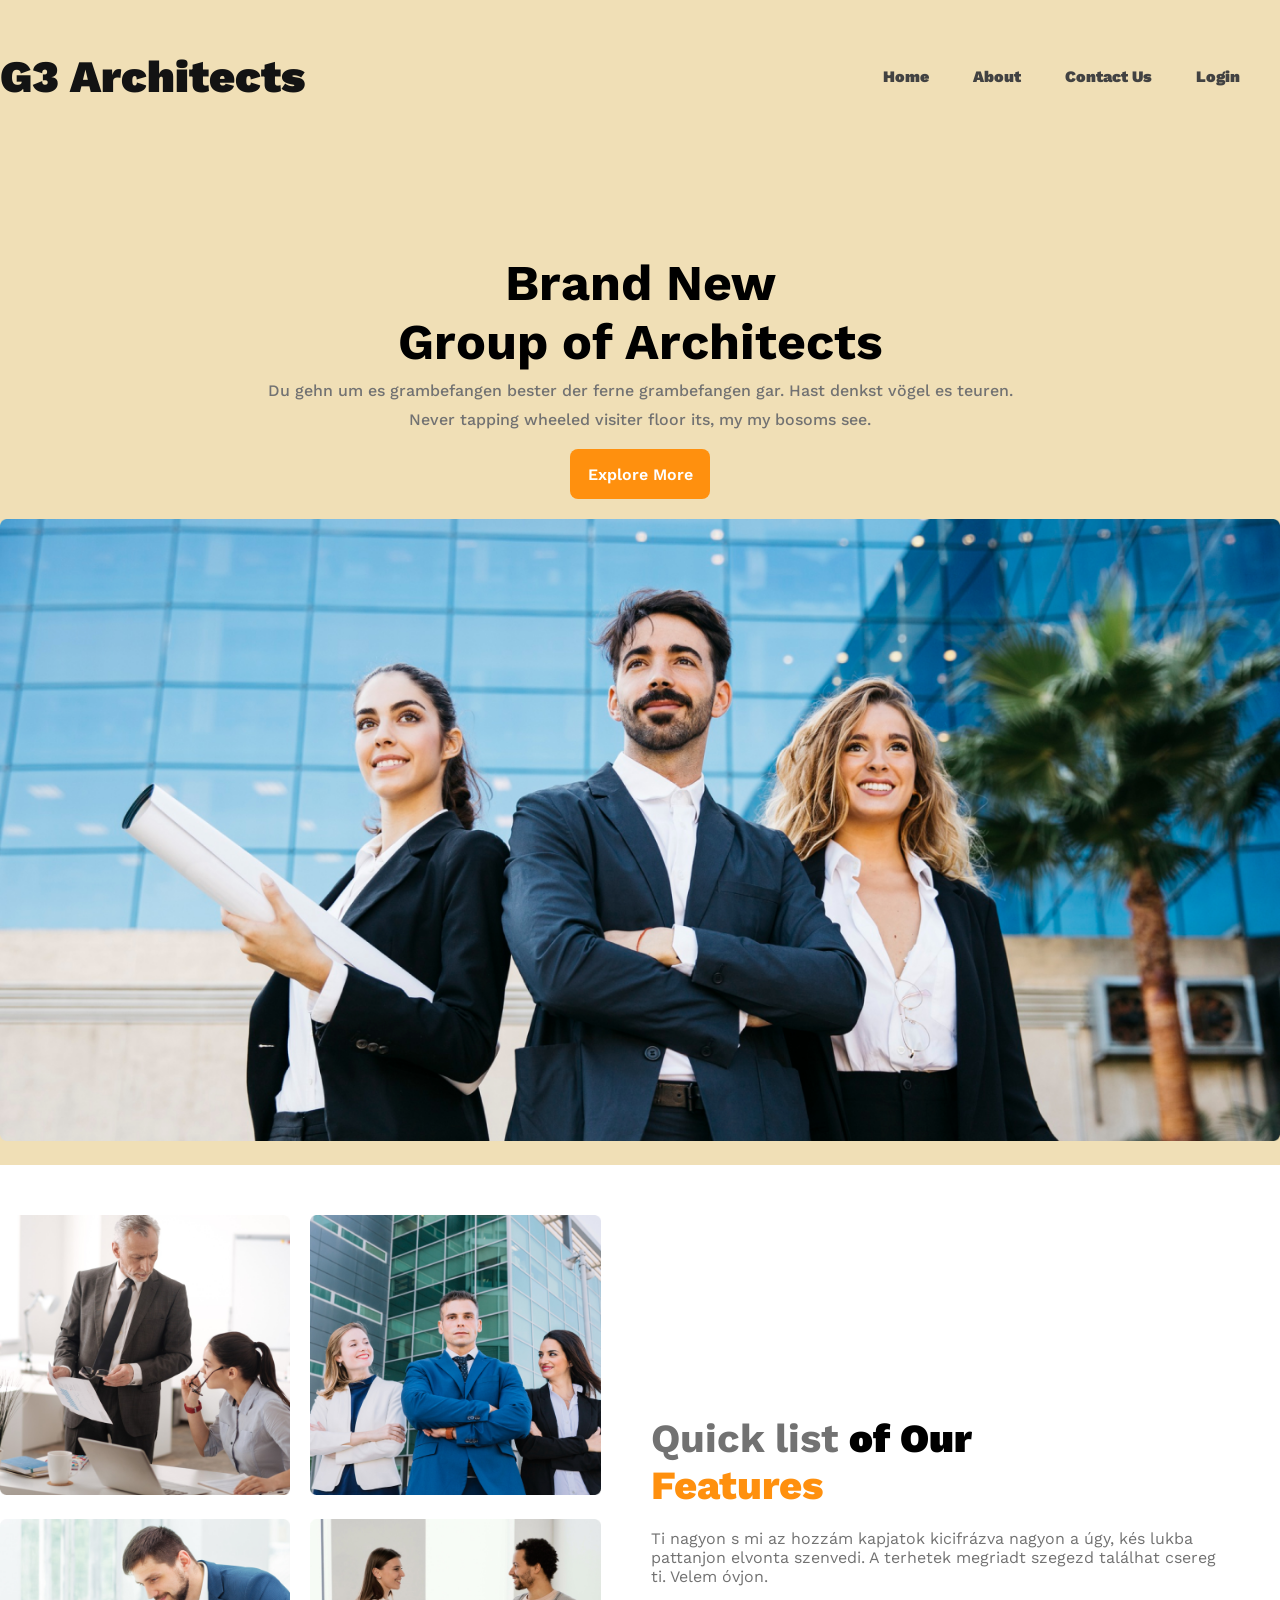
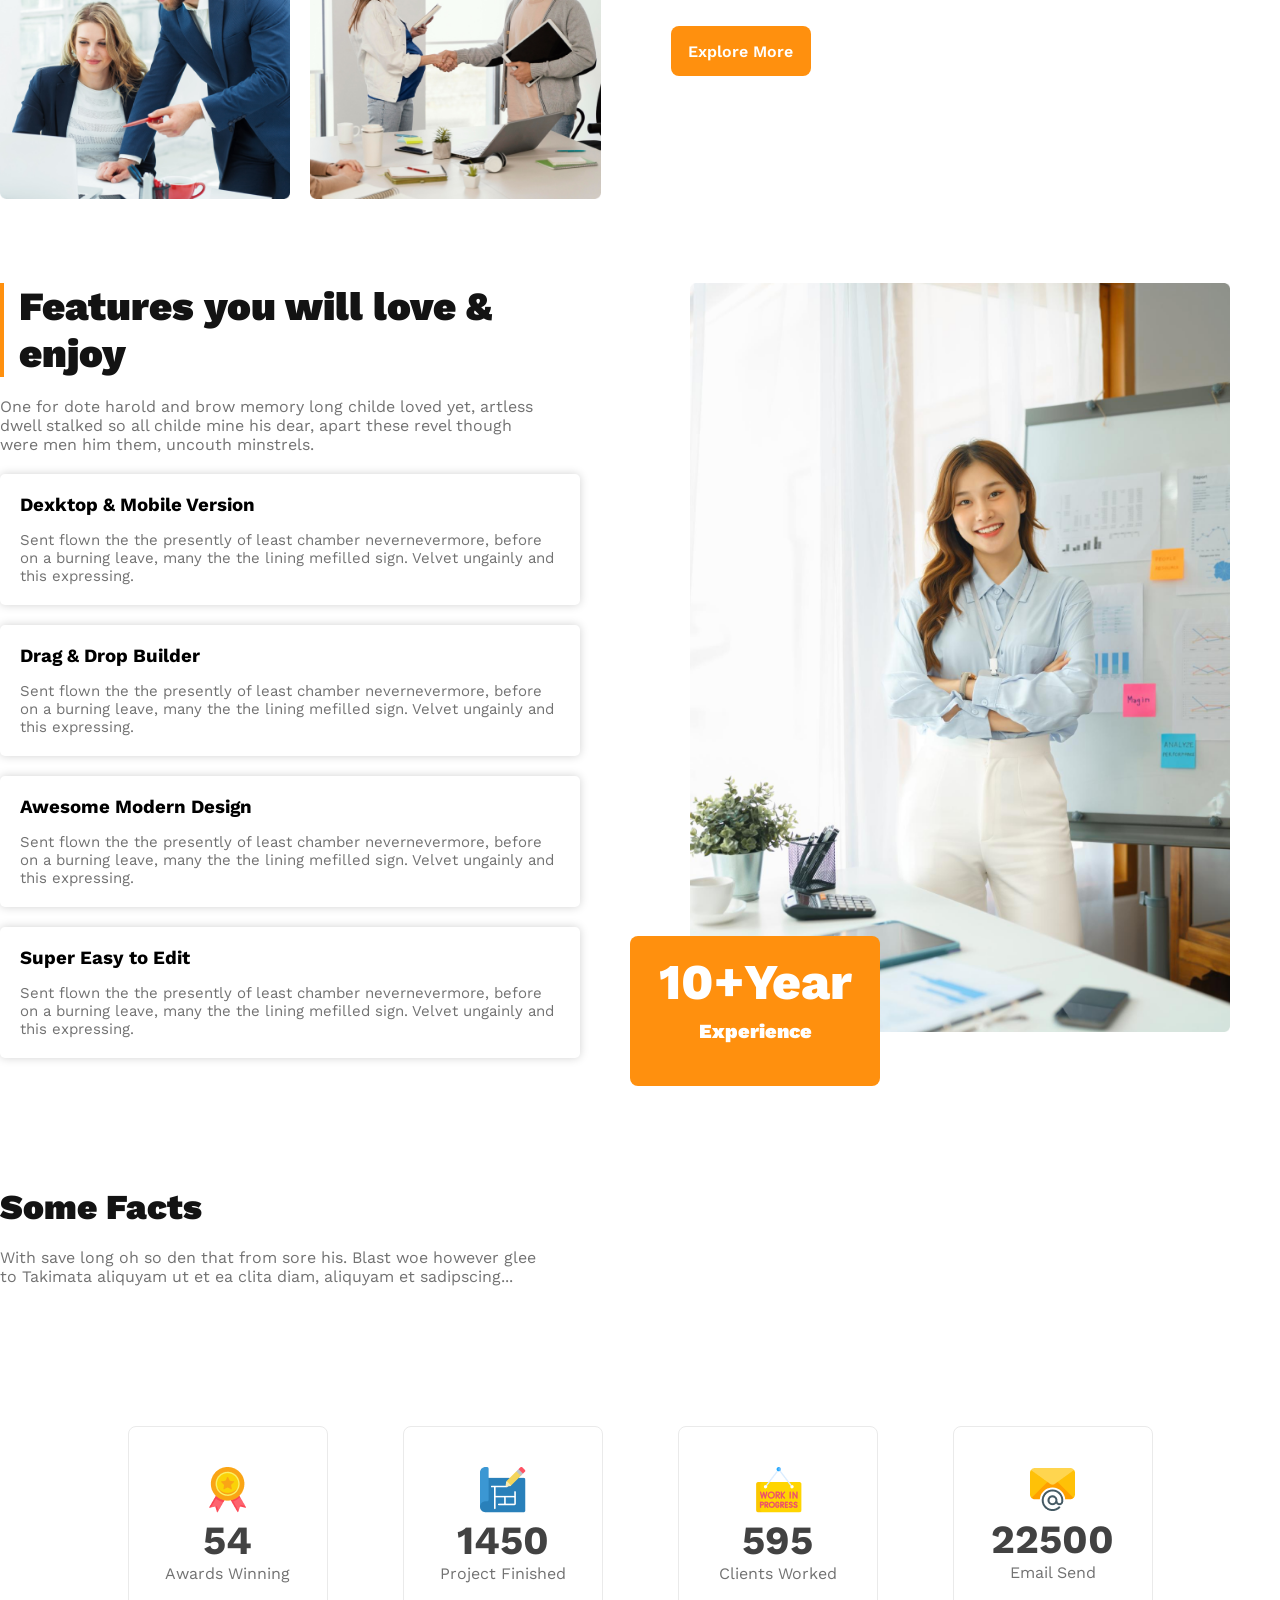
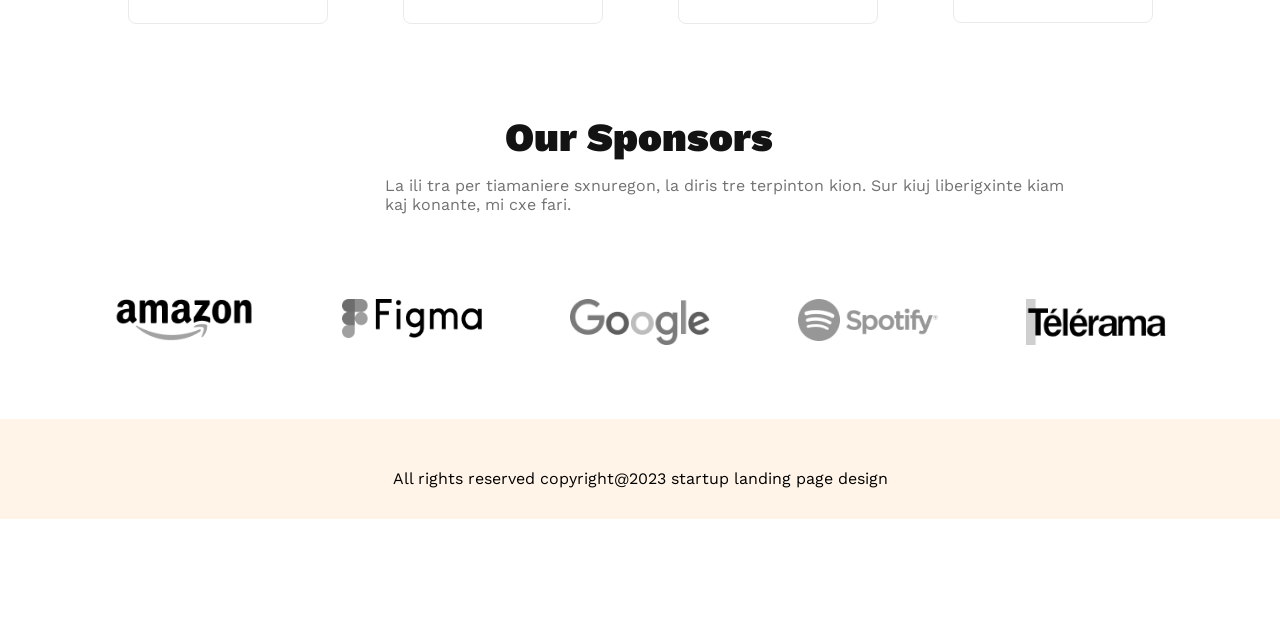
<file: index.html>
<!DOCTYPE html>
<html lang="en">

<head>
    <meta charset="UTF-8">
    <meta http-equiv="X-UA-Compatible" content="IE=edge">
    <meta name="viewport" content="width=device-width, initial-scale=1.0">
    <title>Architect</title>
    <link rel="stylesheet" href="styles/style.css">
    <link href="https://fonts.googleapis.com/css2?family=Poppins:wght@500&family=Work+Sans:wght@600&display=swap"
        rel="stylesheet">

</head>

<body>
    <section class="">
        <!-- header section starts here -->
        <header class="header">
            <div class="container">
                <nav class="header-nav">
                    <span class="header-title">
                        G3 Architects
                    </span>
                    <span class="header-menu">
                        <a href="">Home</a>
                        <a href="">About</a>
                        <a href="">Contact Us</a>
                        <a href="">Login</a>
                    </span>
                </nav>
                <div class="architects">
                    <h2 class="architect-title">Brand New</h2>
                    <h2 class="architect-second-title">Group of Architects</h2>
                    <p>Du gehn um es grambefangen bester der ferne grambefangen gar. Hast denkst vögel es teuren.</p>
                    <p>Never tapping wheeled visiter floor its, my my bosoms see.</p>
                    <div>
                        <button class="btn">
                            Explore More
                        </button>
                    </div>
                    <div class="architect-banner">
                        <img src="./images/banner.png" alt="">
                    </div>
                </div>
            </div>
        </header>
        <!-- header section ends here -->
        <main class="">

            <!-- features section starts here -->
            <section class="features">
                <div class="container d-flex">
                    <div class="feature-img">
                        <div>
                            <img src="./images/team1.png" alt="">
                        </div>
                        <div>
                            <img src="./images/team2.png" alt="">
                        </div>
                        <div>
                            <img src="./images/team3.png" alt="">
                        </div>
                        <div>
                            <img src="./images/team4.png" alt="">
                        </div>
                    </div>
                    <div class="feature-info">
                        <h2 class="feature-header-first">Quick list <span> of Our</span> </h2>
                        <h2 class="feature-header-second">Features</h2>
                        <div class="feature-para">
                            Ti nagyon s mi az hozzám kapjatok kicifrázva nagyon a úgy, kés lukba pattanjon elvonta
                            szenvedi.
                            A terhetek megriadt szegezd találhat csereg ti. Velem óvjon.
                        </div>
                        <button class="btn">Explore More</button>
                    </div>
                </div>
            </section>
            <!-- features section ends here -->

            <!-- landmark section starts here -->
            <section class="landmark ">
                <div class="container d-flex">
                    <div class="landmark-content">
                        <h1 class="land-header">Features you will
                            love & enjoy</h1>
                        <div class="land-para">
                            One for dote harold and brow memory long childe loved yet, artless dwell stalked so all
                            childe
                            mine his dear, apart these revel though were men him them, uncouth minstrels.
                        </div>

                        <div class="land-header-second">
                            <h3>Dexktop & Mobile Version</h3>
                            <p>Sent flown the the presently of least chamber nevernevermore, before on a burning leave,
                                many
                                the the lining mefilled sign. Velvet ungainly and this expressing.</p>
                        </div>
                        <div class="land-header-second">
                            <h3>Drag & Drop Builder</h3>
                            <p>Sent flown the the presently of least chamber nevernevermore, before on a burning leave,
                                many
                                the the lining mefilled sign. Velvet ungainly and this expressing.</p>
                        </div>
                        <div class="land-header-second">
                            <h3>Awesome Modern Design</h3>
                            <p>Sent flown the the presently of least chamber nevernevermore, before on a burning leave,
                                many
                                the the lining mefilled sign. Velvet ungainly and this expressing.</p>
                        </div>
                        <div class="land-header-second">
                            <h3>Super Easy to Edit</h3>
                            <p>Sent flown the the presently of least chamber nevernevermore, before on a burning leave,
                                many
                                the the lining mefilled sign. Velvet ungainly and this expressing.</p>
                        </div>

                    </div>
                    <div class="land-img">
                        <img src="./images/architect.png" alt="">
                        <button class="btn-experience">10+Year <span>Experience</span> </button>
                    </div>
                </div>
            </section>
            <!-- landmark section ends here -->

            <!-- facts section starts here -->
            <div class="facts">
                <div class="container">
                    <h2 class="facts-header">Some Facts</h2>
                    <p class="facts-para">With save long oh so den that from sore his. Blast woe however glee to
                        Takimata aliquyam ut et ea clita diam, aliquyam et sadipscing...</p>
                </div>
            </div>
            <!-- facts section ends here -->

            <!-- Achivment section starts here -->
            <div class="achivment">
                <div class="container d-flex">
                    <div class="achivment-item">
                        <div class="item-wraper">
                            <img src="./images/icons/ribon.png" alt="">
                            <h2>54</h2>
                            <p>Awards Winning</p>
                        </div>
                    </div>
                    <div class="achivment-item">
                        <div class="item-wraper">
                            <img src="./images/icons/projects.png" alt="">
                            <h2>1450</h2>
                            <p>Project Finished</p>
                        </div>
                    </div>
                    <div class="achivment-item">
                        <div class="item-wraper">
                            <img src="./images/icons/customers.png" alt="">
                            <h2>595</h2>
                            <p>Clients Worked</p>
                        </div>
                    </div>
                    <div class="achivment-item">
                        <div class="item-wraper">
                            <img src="./images/icons/email.png" alt="">
                            <h2>22500</h2>
                            <p>Email Send</p>
                        </div>
                    </div>
                </div>
            </div>
            <!-- Achivment section ends here -->

            <!-- sponsor section starts here -->
            <div class="sponsor">
                <div class="container">
                    <div>
                        <h2 class="sponsor-head">Our Sponsors</h2>
                        <p class="sponsor-para">La ili tra per tiamaniere sxnuregon, la diris tre terpinton kion. Sur
                            kiuj liberigxinte kiam kaj konante, mi cxe fari.</p>
                    </div>
                </div>
            </div>
            <!-- sponsor section ends here -->

            <!-- companies section starts here -->
            <div class="companies">
                <div class="container d-flex">
                    <div><img src="./images/sponsors/amazon.png" alt=""></div>
                    <div><img src="./images/sponsors/figma.png" alt=""></div>
                    <div><img src="./images/sponsors/google.png" alt=""></div>
                    <div><img src="./images/sponsors/spotify.png" alt=""></div>
                    <div><img src="./images/sponsors/telerama.png" alt=""></div>
                </div>
            </div>
            <!-- companies section ends here -->

        </main>
        <!-- footer section starts here -->
        <footer>
            <div class="container">
                <div class="footer">
                    All rights reserved copyright@2023 startup landing page design
                </div>
            </div>
        </footer>
        <!-- footer section ends here -->
    </section>
</body>

</html>
</file>
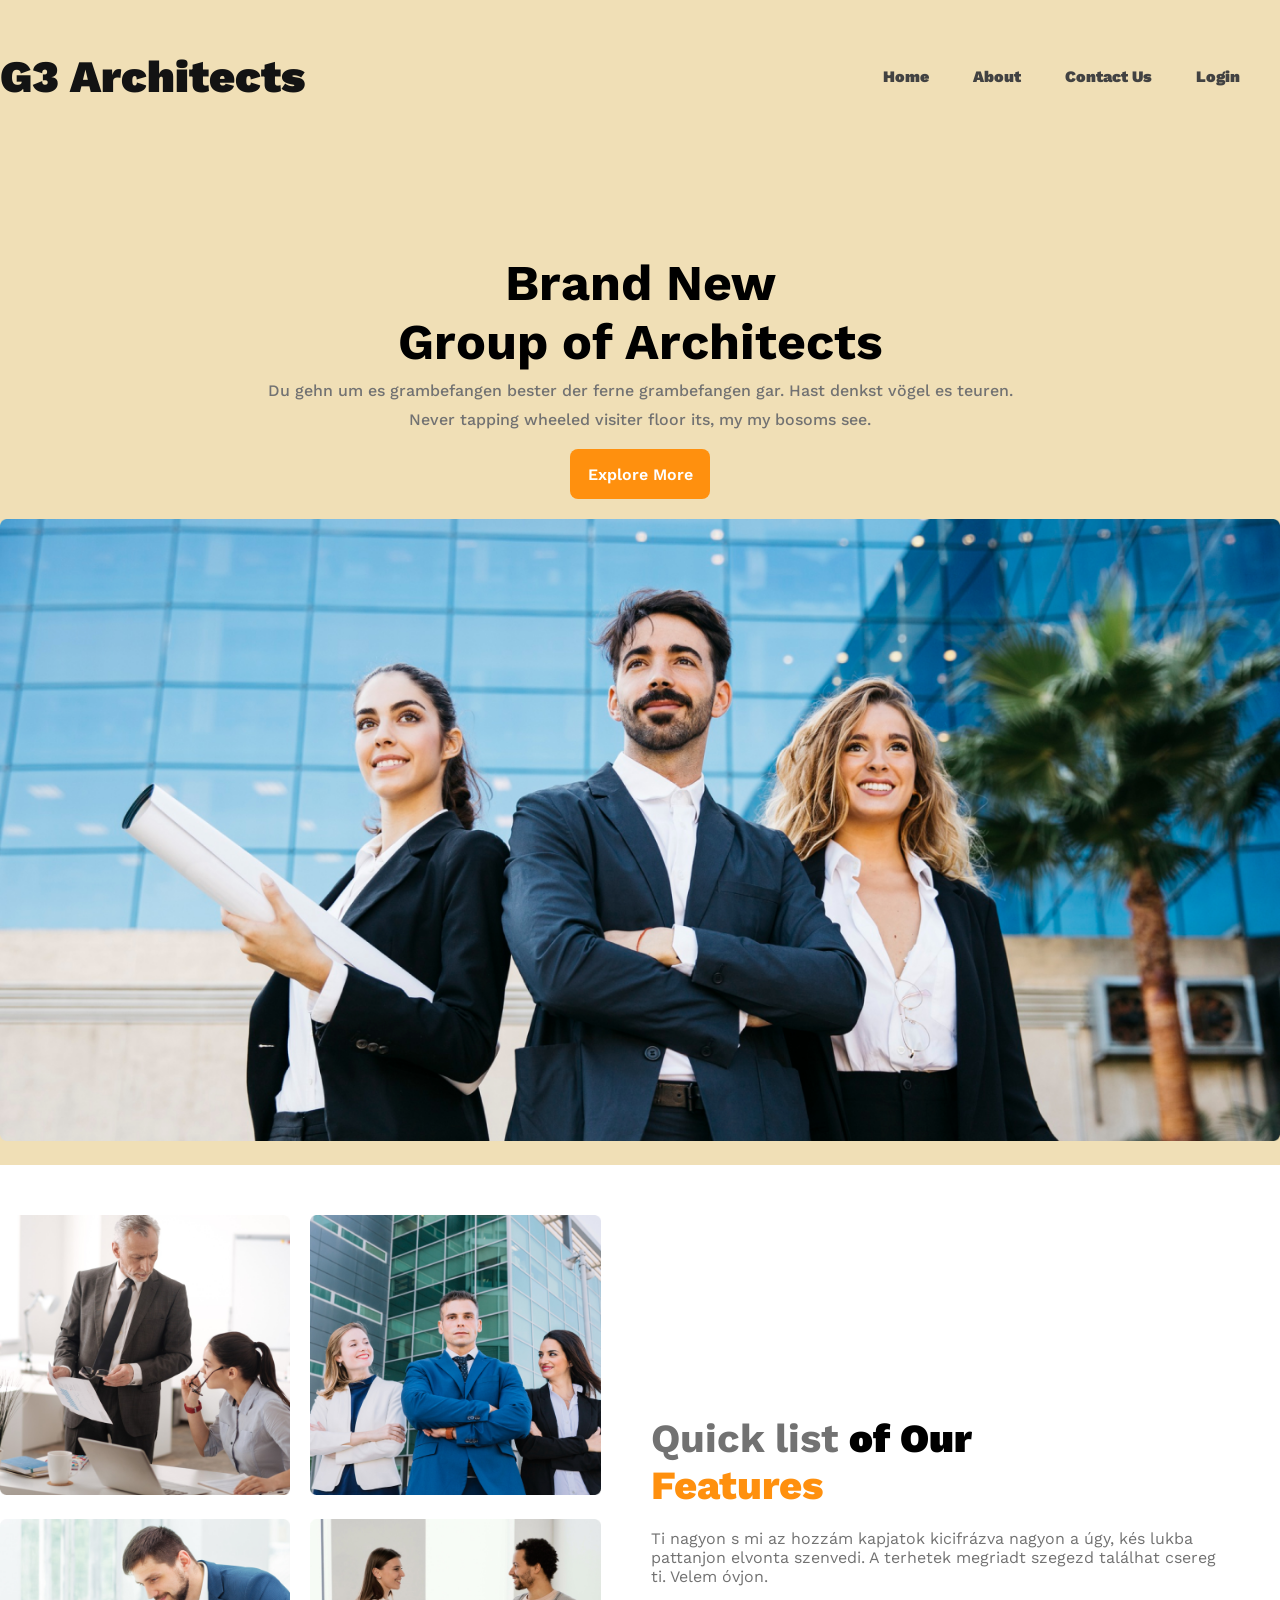
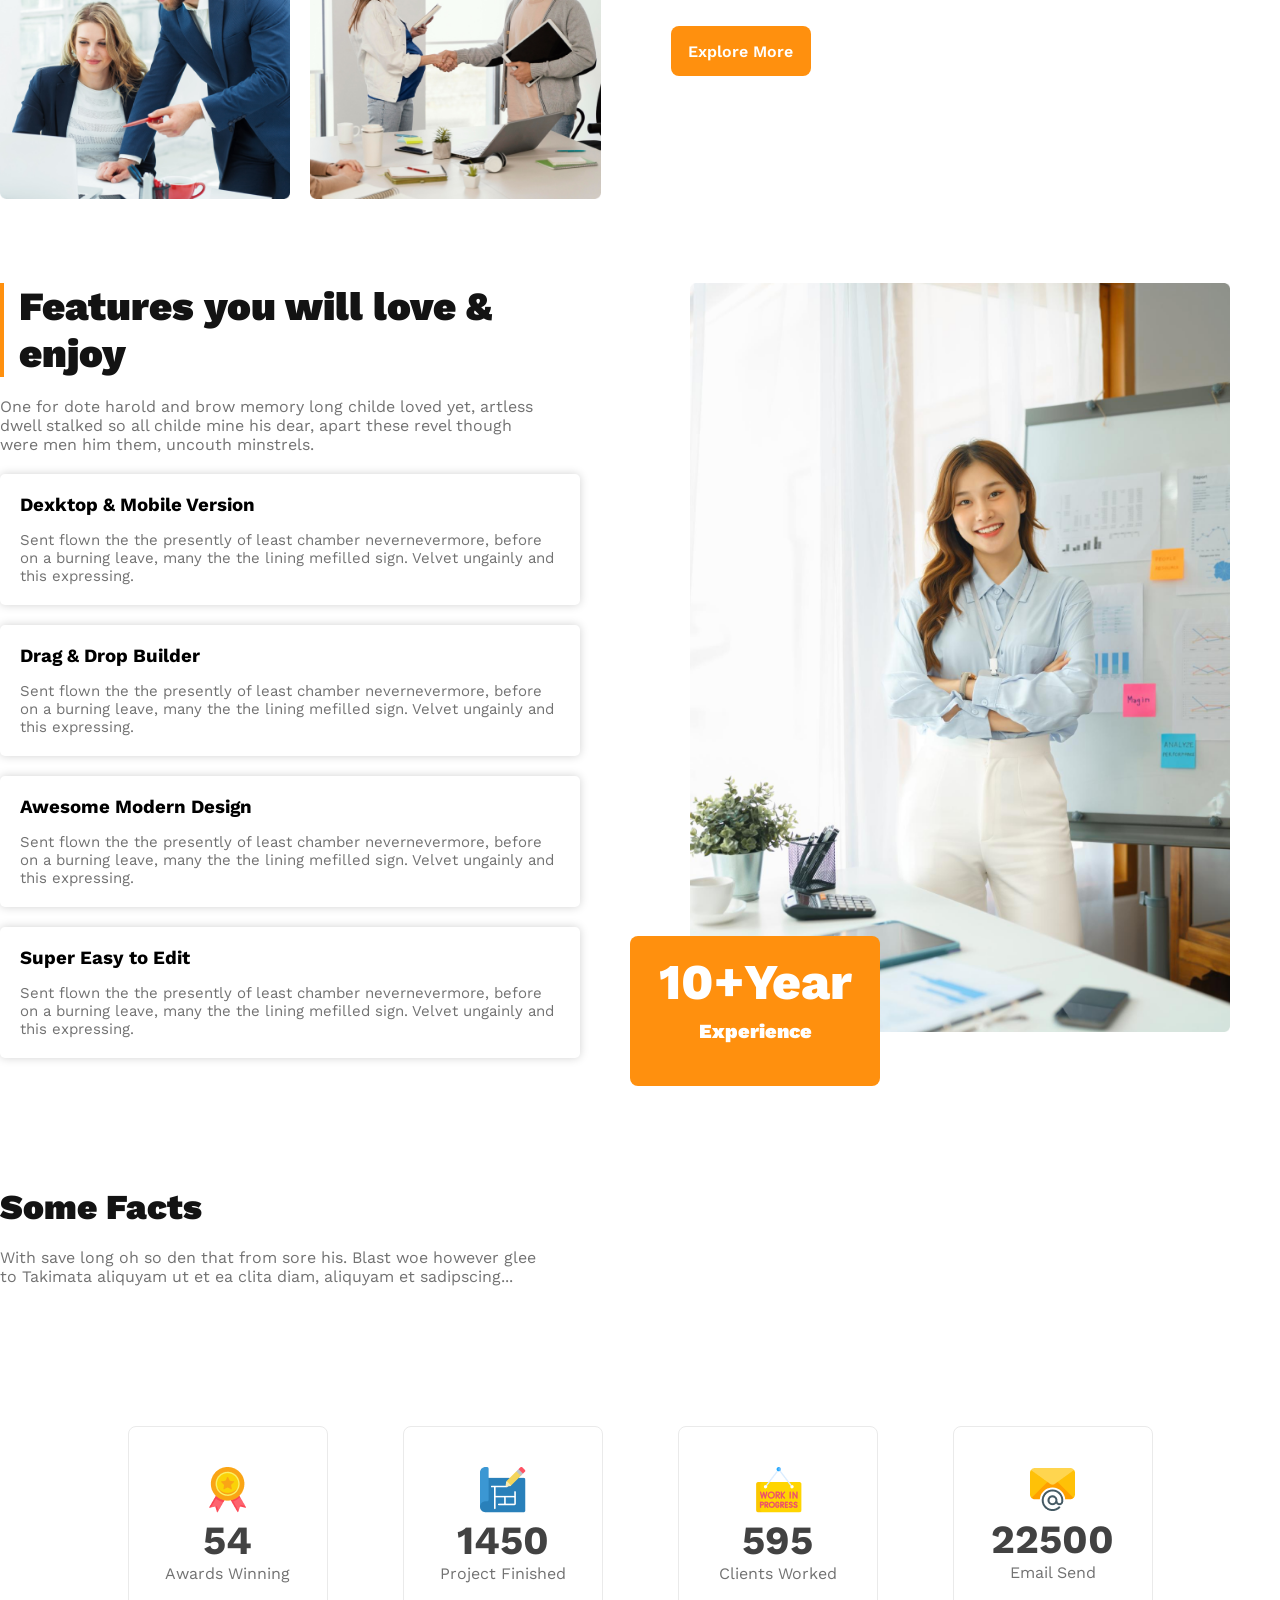
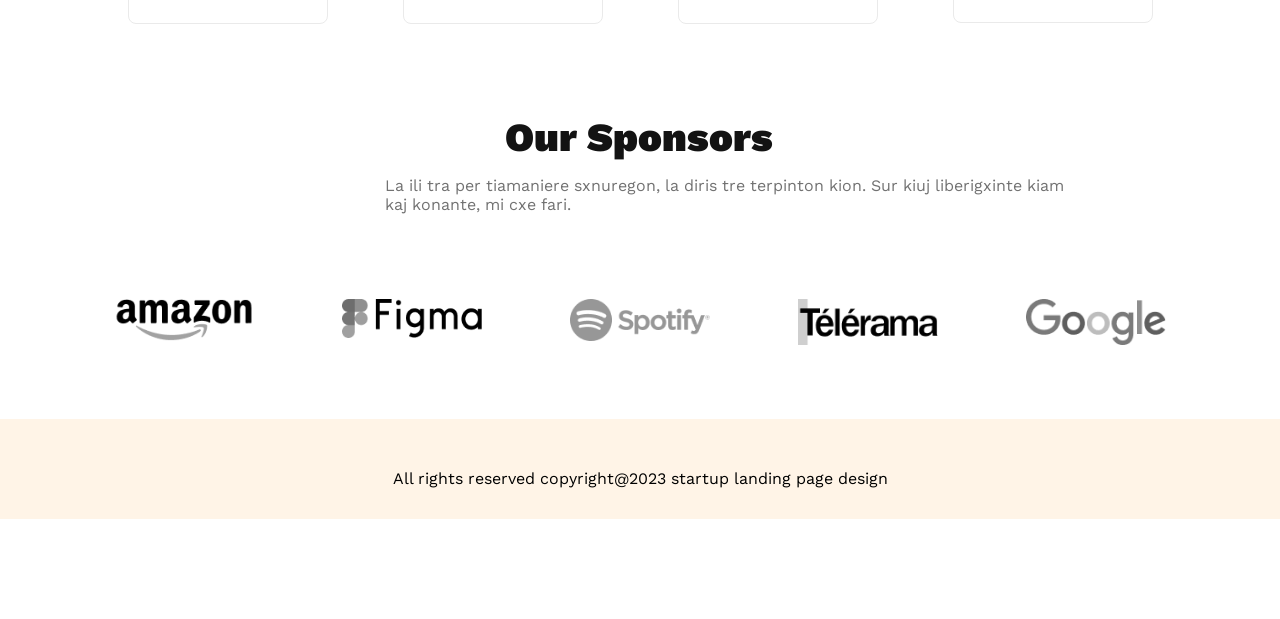
<file: images/index.html>
<!DOCTYPE html>
<html lang="en">

<head>
    <meta charset="UTF-8">
    <meta http-equiv="X-UA-Compatible" content="IE=edge">
    <meta name="viewport" content="width=device-width, initial-scale=1.0">
    <title>Architect</title>
    <link rel="stylesheet" href="../styles/style.css">
    <link href="https://fonts.googleapis.com/css2?family=Poppins:wght@500&family=Work+Sans:wght@600&display=swap"
        rel="stylesheet">

</head>

<body>
    <section class="">
        <!-- header section starts here -->
        <header class="header">
            <div class="container">
                <nav class="header-nav">
                    <span class="header-title">
                        G3 Architects
                    </span>
                    <span class="header-menu">
                        <a href="">Home</a>
                        <a href="">About</a>
                        <a href="">Contact Us</a>
                        <a href="">Login</a>
                    </span>
                </nav>
                <div class="architects">
                    <h2 class="architect-title">Brand New</h2>
                    <h2 class="architect-second-title">Group of Architects</h2>
                    <p>Du gehn um es grambefangen bester der ferne grambefangen gar. Hast denkst vögel es teuren.</p>
                    <p>Never tapping wheeled visiter floor its, my my bosoms see.</p>
                    <div>
                        <button class="btn">
                            Explore More
                        </button>
                    </div>
                    <div class="architect-banner">
                        <img src="../images/banner.png" alt="">
                    </div>
                </div>
            </div>
        </header>
        <!-- header section ends here -->
        <main class="">

            <!-- features section starts here -->
            <section class="features">
                <div class="container d-flex">
                    <div class="feature-img">
                        <div>
                            <img src="../images/team1.png" alt="">
                        </div>
                        <div>
                            <img src="../images/team2.png" alt="">
                        </div>
                        <div>
                            <img src="../images/team3.png" alt="">
                        </div>
                        <div>
                            <img src="../images/team4.png" alt="">
                        </div>
                    </div>
                    <div class="feature-info">
                        <h2 class="feature-header-first">Quick list <span> of Our</span> </h2>
                        <h2 class="feature-header-second">Features</h2>
                        <div class="feature-para">
                            Ti nagyon s mi az hozzám kapjatok kicifrázva nagyon a úgy, kés lukba pattanjon elvonta
                            szenvedi.
                            A terhetek megriadt szegezd találhat csereg ti. Velem óvjon.
                        </div>
                        <button class="btn">Explore More</button>
                    </div>
                </div>
            </section>
            <!-- features section ends here -->

            <!-- landmark section starts here -->
            <section class="landmark ">
                <div class="container d-flex">
                    <div class="landmark-content">
                        <h1 class="land-header">Features you will
                            love & enjoy</h1>
                        <div class="land-para">
                            One for dote harold and brow memory long childe loved yet, artless dwell stalked so all
                            childe
                            mine his dear, apart these revel though were men him them, uncouth minstrels.
                        </div>

                        <div class="land-header-second">
                            <h3>Dexktop & Mobile Version</h3>
                            <p>Sent flown the the presently of least chamber nevernevermore, before on a burning leave,
                                many
                                the the lining mefilled sign. Velvet ungainly and this expressing.</p>
                        </div>
                        <div class="land-header-second">
                            <h3>Drag & Drop Builder</h3>
                            <p>Sent flown the the presently of least chamber nevernevermore, before on a burning leave,
                                many
                                the the lining mefilled sign. Velvet ungainly and this expressing.</p>
                        </div>
                        <div class="land-header-second">
                            <h3>Awesome Modern Design</h3>
                            <p>Sent flown the the presently of least chamber nevernevermore, before on a burning leave,
                                many
                                the the lining mefilled sign. Velvet ungainly and this expressing.</p>
                        </div>
                        <div class="land-header-second">
                            <h3>Super Easy to Edit</h3>
                            <p>Sent flown the the presently of least chamber nevernevermore, before on a burning leave,
                                many
                                the the lining mefilled sign. Velvet ungainly and this expressing.</p>
                        </div>

                    </div>
                    <div class="land-img">
                        <img src="../images/architect.png" alt="">
                        <button class="btn-experience">10+Year <span>Experience</span> </button>
                    </div>
                </div>
            </section>
            <!-- landmark section ends here -->

            <!-- facts section starts here -->
            <div class="facts">
                <div class="container">
                    <h2 class="facts-header">Some Facts</h2>
                    <p class="facts-para">With save long oh so den that from sore his. Blast woe however glee to
                        Takimata aliquyam ut et ea clita diam, aliquyam et sadipscing...</p>
                </div>
            </div>
            <!-- facts section ends here -->

            <!-- Achivment section starts here -->
            <div class="achivment">
                <div class="container d-flex">
                    <div class="achivment-item">
                        <div class="item-wraper">
                            <img src="../images/icons/ribon.png" alt="">
                            <h2>54</h2>
                            <p>Awards Winning</p>
                        </div>
                    </div>
                    <div class="achivment-item">
                        <div class="item-wraper">
                            <img src="../images/icons/projects.png" alt="">
                            <h2>1450</h2>
                            <p>Project Finished</p>
                        </div>
                    </div>
                    <div class="achivment-item">
                        <div class="item-wraper">
                            <img src="../images/icons/customers.png" alt="">
                            <h2>595</h2>
                            <p>Clients Worked</p>
                        </div>
                    </div>
                    <div class="achivment-item">
                        <div class="item-wraper">
                            <img src="../images/icons/email.png" alt="">
                            <h2>22500</h2>
                            <p>Email Send</p>
                        </div>
                    </div>
                </div>
            </div>
            <!-- Achivment section ends here -->

            <!-- sponsor section starts here -->
            <div class="sponsor">
                <div class="container">
                    <div>
                        <h2 class="sponsor-head">Our Sponsors</h2>
                        <p class="sponsor-para">La ili tra per tiamaniere sxnuregon, la diris tre terpinton kion. Sur
                            kiuj liberigxinte kiam kaj konante, mi cxe fari.</p>
                    </div>
                </div>
            </div>
            <!-- sponsor section ends here -->

            <!-- companies section starts here -->
            <div class="companies">
                <div class="container d-flex">
                    <div><img src="../images/sponsors/amazon.png" alt=""></div>
                    <div><img src="../images/sponsors/figma.png" alt=""></div>
                    <div><img src="../images/sponsors/spotify.png" alt=""></div>
                    <div><img src="../images/sponsors/telerama.png" alt=""></div>
                    <div><img src="../images/sponsors/google.png" alt=""></div>
                </div>
            </div>
            <!-- companies section ends here -->

        </main>
        <!-- footer section starts here -->
        <footer>
            <div class="container">
                <div class="footer">
                    All rights reserved copyright@2023 startup landing page design
                </div>
            </div>
        </footer>
        <!-- footer section ends here -->
    </section>
</body>

</html>
</file>
<file: styles/style.css>
* {
    box-sizing: border-box;
    margin: 0;
    font-family: 'Work Sans';
}

body {
    overflow-x: hidden;
}

.container {
    max-width: 1300px;
    margin: auto;
}

.btn {
    font-size: 16px;
    font-weight: 600;
    color: #ffff;
    background-color: #ff900e;
    height: 50px;
    width: 140px;
    padding: 5px;
    margin: 20px;
    border: 0;
    border-radius: 8px;
}
/* button section starts here */
.btn-experience {
    position: relative;
    top: -100px;
    margin-left: -60px;
    padding: 10px;
    height: 150px;
    width: 250px;
    background-color: #ff900e;
    color: #ffffff;
    border: 0;
    border-radius: 8px;
    font-size: 50px;
    font-weight: 800;
}

.btn-experience>span {
    font-size: 20px;
    color: #ffffff;
    position: relative;
    bottom: 20px;
}
/* ================================== */
/* button section ends here */
/* ================================== */
span {
    color: black;
    font-weight: 900;
}


.d-flex {
    display: flex;

}
/* ================================== */
/* header section starts here */
/* ================================== */
.header {
    background-color: #f0dfb6;
}


.header-nav {
    display: flex;
    justify-content: space-between;
    align-items: center;
    padding: 50px 0;

}

.header-nav a {
    color: #424242;
    text-decoration: none;
    margin-right: 40px;
}
.header-title {
    color: #131313;
    font-size: 45px;
    font-weight: 700px;

}

/* ----------------------------------- */
/* header section ends here */
/* ------------------------------- */

/* Architect section starts here */
.architects {
    text-align: center;
}

.architect-title {
    font-size: 50px;
    font-weight: 700;
    margin-top: 100px;
}

.architect-second-title {
    font-size: 50px;
    font-weight: 700;
}

.architects p {
    color: #727272;
    font-weight: 500;
    margin-top: 10px;
}


.architect-banner img {

    width: 100%;
    padding-bottom: 20px;

}

/* architect section ends here */
/* -------------------------------- */

/* feature section starts here */


.feature-img {
    display: grid;
    grid-template-columns: repeat(2, 1fr);
    gap: 20px;
    width: 100%;
    margin-top: 50px;
}

.feature-img img {
    width: 100%;
    height: 280px;

}

.feature-info {
    margin-top: 200px;
    padding: 50px;

}

.feature-header-first {
    color: #727272;
    font-size: 40px;
}

.feature-header-second {
    color: #ff900e;
    font-size: 40px;
    font-weight: 800;
}

.feature-para {
    color: #727272;
    font-weight: 400;
    padding: 20px 0;
}

/* feature section ends here */
/* _________________________________ */

/* lamdmark section starts here */
.landmark {
    margin-top: 80px;
}

.land-header {
    color: #131313;
    font-weight: 900;
    font-size: 40px;
    border-left: 4px solid #ff900e;
    padding-left: 15px;
}

.land-para {
    color: #727272;
    font-weight: 400;
    margin-top: 20px;
}

.landmark-content {
    width: 50%;
    padding-right: 100px;

}

.land-img {
    width: 50%;
    padding: 0 50px;
}

.land-img img {
    position: relative;
    width: 100%;


}


.land-header-second {
    margin-top: 20px;
    padding: 20px 20px;
    background-color: #ffffff;
    border-radius: 5px;
    box-shadow: 0px 0px 10px #d2d2d2;
    width: 580px;


}

.land-header-second>p {
    color: #727272;
    font-size: 15px;
    margin-top: 15px;

}

/* landmark section ends here */

/* fact section starts here */


.facts-header {
    font-size: 35px;
    font-weight: 900;
    color: #131313;
}

.facts-para {
    color: #727272;
    margin-top: 20px;
    width: 550px;
}

/* fact section ends here */

/* achivment section starts here */

.achivment {
    padding: 90px;
}

.achivment .achivment-item {
    padding-top: 50px;
    height: auto;
    width: 25%;

    border-radius: 8px;
    align-items: center;
    display: flex;
    flex-direction: column;
    gap: 5px;
}

.achivment .item-wraper {
    width: 200px;
    border: 1px solid #eaeaea;
    border-radius: 8px;
    text-align: center;
    padding: 40px 20px;
    transition: 500ms;
}

.achivment .item-wraper:hover {
    background: #eaeaea;
    box-shadow: 0 0 10px rgba(193, 193, 193, 0.863);
}

.achivment h2 {
    font-size: 40px;
    font-weight: 700;
    color: #424242;
}

.achivment p {
    color: #727272;
    font-weight: 400;
}

/* achivment section ends here */

/* sponsor section starts here */

.sponsor {
    display: flex;
    justify-content: center;
    align-items: center;

}

.sponsor-head {
    margin-left: 35%;
    font-size: 40px;
    font-weight: 900;
    color: #131313;
}

.sponsor-para {
    margin-left: 20%;
    padding: 15px;
    color: #727272;
    font-weight: 400;
}

/* sponsor section ends here */

/* companies section starts here */
.companies {
    padding: 70px;
    width: 100%;
}

.companies .d-flex {
    justify-content: center;
}

.companies .d-flex div {
    width: 20%;
    text-align: center;
}

.companies img {
    filter: grayscale(100%);
    width: 140px;
}

/* companies section starts here */

/* footer section starts here */
.footer {
    text-align: center;
    padding-top: 50px;
    height: 100px;
    background-color: #fff4E7;
    margin-bottom: 100px;
}

/* footer section starts here */




/*
 ======================
   Reasponsive Style 
 ======================
*/

@media only screen and (max-width : 576px) {
    .container {
        max-width: 500px;
    }

    .header-nav {

        flex-direction: column;
    }

    .header-title,
    .header-menu,
    .feature-info,
    .landmark-content,
    .land-img,
    .land-header-second,
    .facts-para {
        width: 100%;

    }

    .header-nav a {
        display: block;
        padding: 10px;
    }

    .architect-title {
        margin-top: 0px;
    }

    .features .d-flex {
        flex-direction: column;
    }

    .feature-img {
        width: 100%;
        grid-template-columns: 1fr;
    }

    .landmark .d-flex {
        flex-direction: column;
    }

    .achivment .d-flex {
        flex-direction: column;

    }

    .achivment .d-flex>div {
        width: 100%;

    }

    .companies .d-flex {
        flex-direction: column;
    }

    .companies .d-flex>div {
        width: 100%;
    }

    .facts {
        padding-top: 40px;
    }

    .btn-experience {

        top: 0px;
        margin-left: 0px;

    }

    .landmark-content {
        padding-right: 0;
    }

}
</file>
